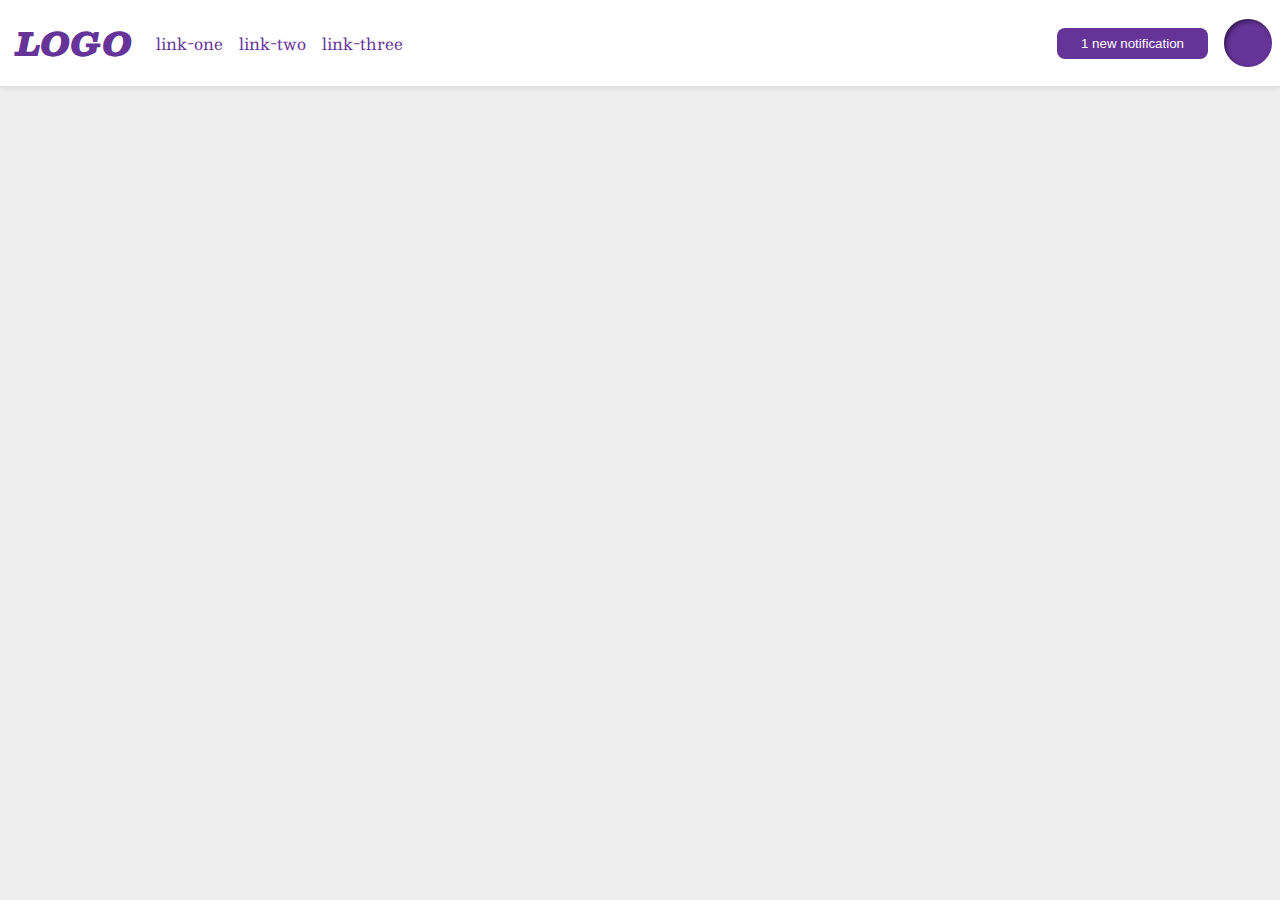
<file: flex/03-flex-header-2/index.html>
<!DOCTYPE html>
<html lang="en">
  <head>
    <meta charset="UTF-8">
    <meta http-equiv="X-UA-Compatible" content="IE=edge">
    <meta name="viewport" content="width=device-width, initial-scale=1.0">
    <title>Flex Header 2</title>
    <link rel="stylesheet" href="style.css">
  </head>
  <body>
    <div class="header">
      <div class="flex-container-1">
        <div class="logo">
          LOGO
        </div>
        <ul class="links">
          <li><a href="google.com">link-one</a></li>
          <li><a href="google.com">link-two</a></li>
          <li><a href="google.com">link-three</a></li>
        </ul>
      </div>
      <div class="flex-container-2">
        <button class="notifications">
          1 new notification
        </button>
        <div class="profile-image"></div>
      </div>
    </div>
  </body>
</html>
</file>
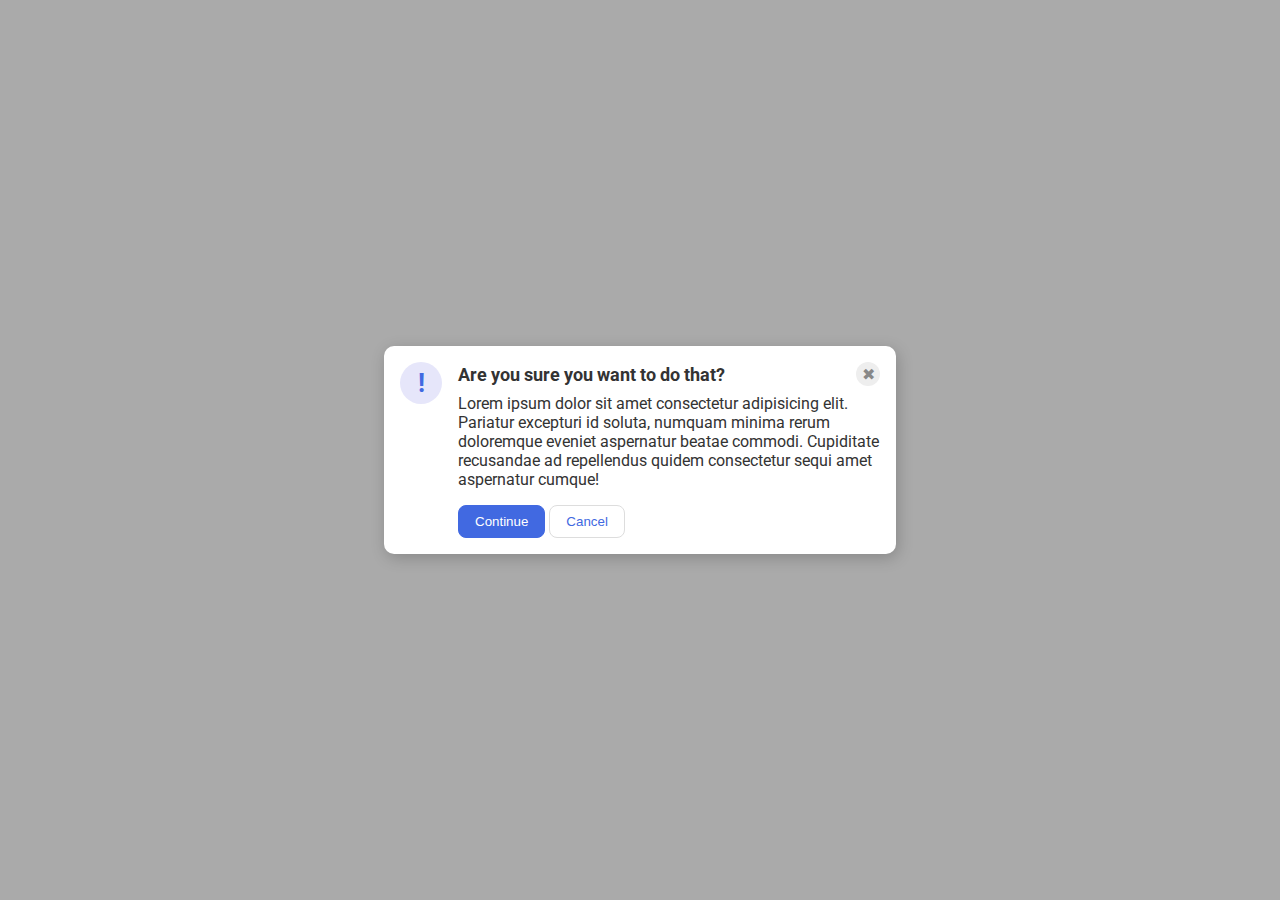
<file: flex/05-flex-modal/index.html>
<!DOCTYPE html>
<html lang="en">
  <head>
    <meta charset="UTF-8">
    <meta http-equiv="X-UA-Compatible" content="IE=edge">
    <meta name="viewport" content="width=device-width, initial-scale=1.0">
    <link rel="stylesheet" href="style.css">
    <title>Modal</title>
  </head>
  <body>
    <div class="modal">
      <div class="icon">!</div>
      <div class="container">
        <div class="header">Are you sure you want to do that?
          <div class="close-button">✖</div>
        </div>
        <div class="text">Lorem ipsum dolor sit amet consectetur adipisicing elit. Pariatur excepturi id soluta, numquam minima rerum doloremque eveniet aspernatur beatae commodi. Cupiditate recusandae ad repellendus quidem consectetur sequi amet aspernatur cumque!</div>
        <button class="continue">Continue</button>
        <button class="cancel">Cancel</button>
      </div>
    </div>
  </body>
</html>
</file>
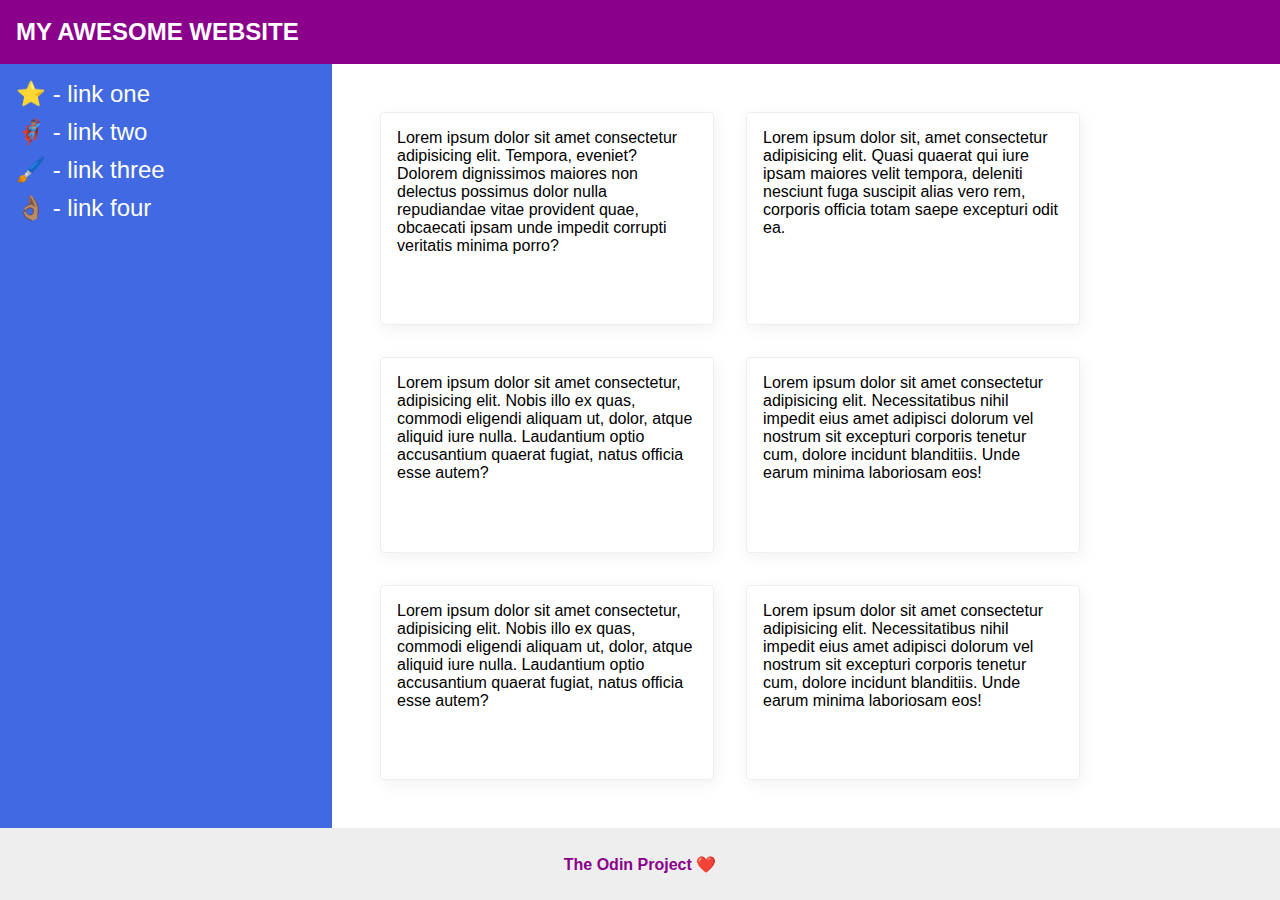
<file: flex/07-flex-layout-2/index.html>
<!DOCTYPE html>
<html lang="en">
  <head>
    <meta charset="UTF-8">
    <meta http-equiv="X-UA-Compatible" content="IE=edge">
    <meta name="viewport" content="width=device-width, initial-scale=1.0">
    <title>The Holy Grail</title>
    <link rel="stylesheet" href="style.css">
  </head>
  <body>
    <div class="header">
      MY AWESOME WEBSITE
    </div>
    
    <div class="browse">
      <div class="sidebar">
        <ul>
          <li><a href="#">⭐ - link one</a></li>
          <li><a href="#">🦸🏽‍♂️ - link two</a></li>
          <li><a href="#">🖌️ - link three</a></li>
          <li><a href="#">👌🏽 - link four</a></li>
        </ul>
      </div>

      <div class="cards">
        <div class="card">Lorem ipsum dolor sit amet consectetur adipisicing elit. Tempora, eveniet? Dolorem dignissimos maiores non delectus possimus dolor nulla repudiandae vitae provident quae, obcaecati ipsam unde impedit corrupti veritatis minima porro?</div>
        <div class="card">Lorem ipsum dolor sit, amet consectetur adipisicing elit. Quasi quaerat qui iure ipsam maiores velit tempora, deleniti nesciunt fuga suscipit alias vero rem, corporis officia totam saepe excepturi odit ea.</div>
        <div class="card">Lorem ipsum dolor sit amet consectetur, adipisicing elit. Nobis illo ex quas, commodi eligendi aliquam ut, dolor, atque aliquid iure nulla. Laudantium optio accusantium quaerat fugiat, natus officia esse autem?</div>
        <div class="card">Lorem ipsum dolor sit amet consectetur adipisicing elit. Necessitatibus nihil impedit eius amet adipisci dolorum vel nostrum sit excepturi corporis tenetur cum, dolore incidunt blanditiis. Unde earum minima laboriosam eos!</div>
        <div class="card">Lorem ipsum dolor sit amet consectetur, adipisicing elit. Nobis illo ex quas, commodi eligendi aliquam ut, dolor, atque aliquid iure nulla. Laudantium optio accusantium quaerat fugiat, natus officia esse autem?</div>
        <div class="card">Lorem ipsum dolor sit amet consectetur adipisicing elit. Necessitatibus nihil impedit eius amet adipisci dolorum vel nostrum sit excepturi corporis tenetur cum, dolore incidunt blanditiis. Unde earum minima laboriosam eos!</div>
      </div>
    </div>

    <div class="footer">
      The Odin Project ❤️
    </div>
  </body>
</html>
</file>
<file: flex/03-flex-header-2/style.css>
/* this is some magical font-importing.  
you'll learn about it later. */
@import url('https://fonts.googleapis.com/css2?family=Besley:ital,wght@0,400;1,900&display=swap');

body {
  margin: 0;
  background: #eee;
  font-family: Besley, serif;
}

.header {
  background: white;
  border-bottom: 1px solid #ddd;
  box-shadow: 0 0 8px rgba(0,0,0,.1);
}

.profile-image {
  background: rebeccapurple;
  box-shadow: inset 2px 2px 4px rgba(0,0,0,.5);
  border-radius: 50%;
  width: 48px;
  height: 48px;
}

.logo {
  color: rebeccapurple;
  font-size: 32px;
  font-weight: 900;
  font-style: italic;
  padding: 8px;
}

button {
  border: none;
  border-radius: 8px;
  background: rebeccapurple;
  color: white;
  padding: 8px 24px;
}

a {
  /* this removes the line under our links */
  text-decoration: none;
  color: rebeccapurple;
}

/* SOLUTION */

.header {
  display: flex;
  justify-content: space-between;
  padding: 8px;
}

ul {
  display: flex;
  flex-direction: row;
  list-style-type: none;
  margin: 0;
  padding: 0;
  gap: 16px;;
}

.flex-container-1 {
  display: flex;
  align-items: center;
  gap: 16px;
}

.flex-container-2 {
  display: flex;
  align-items: center;
  gap: 16px;
}
</file>
<file: flex/05-flex-modal/style.css>
@import url('https://fonts.googleapis.com/css2?family=Roboto:wght@400;700&display=swap');

html, body {
  height: 100%;
}

body {
  font-family: Roboto, sans-serif;
  margin: 0;
  background: #aaa;
  color: #333;
  /* I'll give you this one for free */
  display: flex;
  align-items: center;
  justify-content: center;
}

.modal {
  background: white;
  width: 480px;
  border-radius: 10px;
  box-shadow: 2px 4px 16px rgba(0,0,0,.2);
}

.icon {
  color: royalblue;
  font-size: 26px;
  font-weight: 700;
  background: lavender;
  width: 42px;
  height: 42px;
  border-radius: 50%;
  display: flex;
  align-items: center;
  justify-content: center;
}

.close-button {
  background: #eee;
  border-radius: 50%;
  color: #888;
  font-weight: 400;
  font-size: 16px;
  height: 24px;
  width: 24px;
  display: flex;
  align-items: center;
  justify-content: center;
}

button {
  padding: 8px 16px;
  border-radius: 8px;
}

button.continue {
  background: royalblue;
  border: 1px solid royalblue;
  color: white;
}

button.cancel {
  background: white;
  border: 1px solid #ddd;
  color: royalblue;
}

.modal {
  display: flex;
  gap: 16px;
  padding: 16px;
}

.icon {
  flex-shrink: 0;
}

.header {
  display: flex;
  align-items: center;
  justify-content: space-between;
  font-size: 18px;
  font-weight: 700;
  margin-bottom: 8px;
}

.modal .text-container .header {
  padding-bottom: 16px;
}

.modal .container .text {
  margin-bottom: 16px;
}
</file>
<file: flex/07-flex-layout-2/style.css>
body {
  display: flex;
  flex-direction: column;
  font-family: -apple-system, BlinkMacSystemFont, 'Segoe UI', Roboto, Oxygen, Ubuntu, Cantarell, 'Open Sans', 'Helvetica Neue', sans-serif;
  margin: 0;
  min-height: 100vh;
}

.header {
  height: 32px;
  background: darkmagenta;
  color: white;
  font-size: 24px;
  font-weight: 900;
  padding: 16px;
  display: flex;
  align-items: center;
}

.browse {
  display: flex;
  flex-direction: row;
  flex: 1;
}

.footer {
  height: 72px;
  background: #eee;
  color: darkmagenta;
  display: flex;
  align-items: center;
  justify-content: center;
  font-weight: 600;
}

.sidebar {
  width: 300px;
  background: royalblue;
  flex-grow: 0;
  flex-shrink: 0;
  padding: 16px;
}

.sidebar ul {
  list-style: none;
  margin: 0;
  padding: 0;
}

li {
  margin-bottom: 10px;
}

.sidebar a {
  color: white;
  text-decoration: none;
  font-size: 24px;
}

.cards {
  padding: 32px;
  display: flex;
  flex-wrap: wrap;
}

.card {
  border: 1px solid #eee;
  box-shadow: 2px 4px 16px rgba(0,0,0,.06);
  width: 300px;
  border-radius: 4px;
  margin: 16px;
  padding: 16px;
}
</file>
